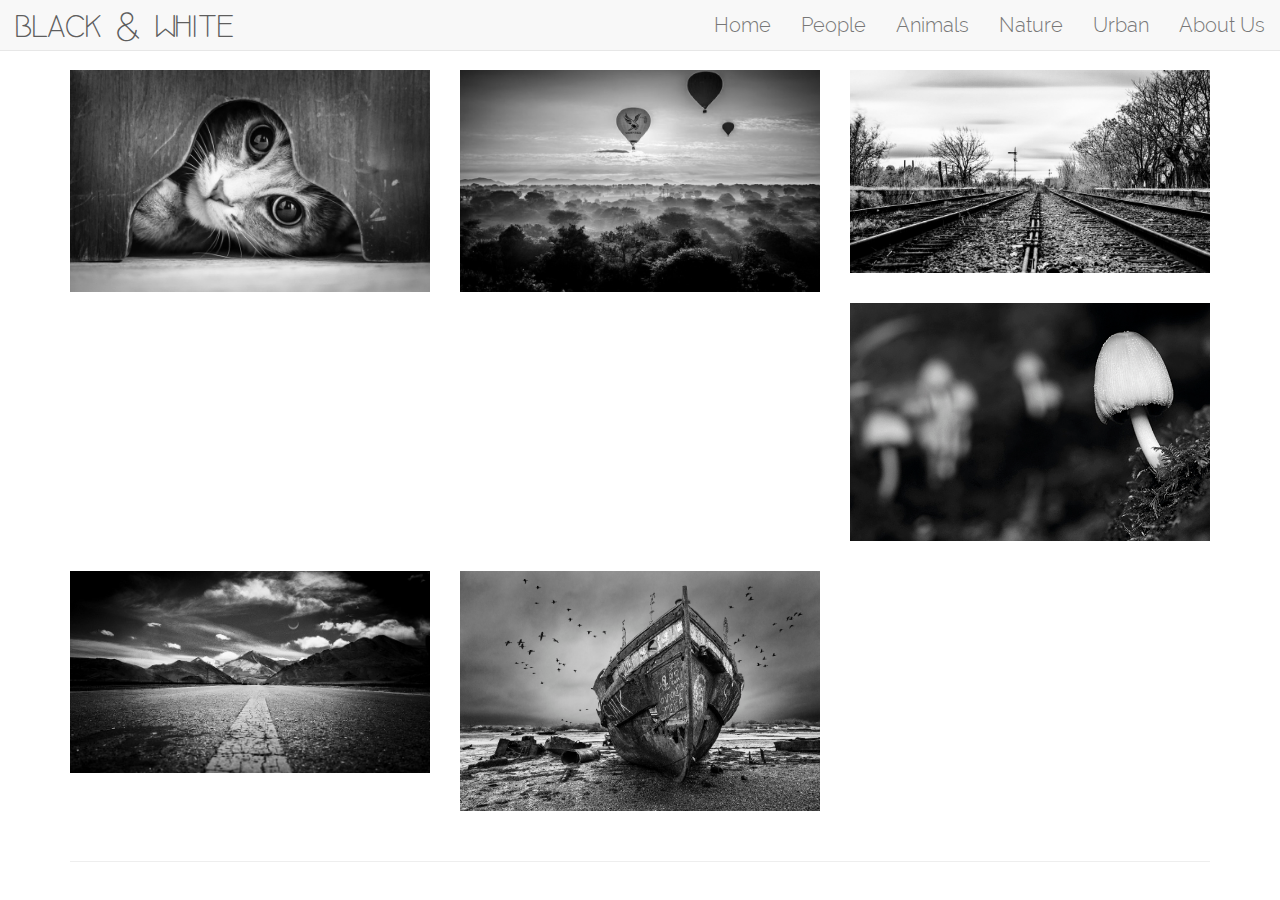
<file: bandw.html>
<!DOCTYPE html>
<html lang="en">
<head>
  <title>Black and White | Photography</title>
  <link rel="stylesheet" type="text/css" href="animals.css">

  <meta charset="utf-8">
    <meta http-equiv="X-UA-Compatible" content="IE=edge">
    <meta name="viewport" content="width=device-width, initial-scale=1">
    <meta name="description" content="">
    <meta name="author" content="">

    <!-- Bootstrap Core CSS -->
    <link href="startbootstrap-creative-gh-pages/vendor/bootstrap/css/bootstrap.min.css" rel="stylesheet">

    <!-- Custom CSS -->
    <link href="startbootstrap-thumbnail-gallery-gh-pages/startbootstrap-thumbnail-gallery-gh-pages/css/thumbnail-gallery.css" rel="stylesheet">

    <body id="page-top">

    <nav id="mainNav" class="navbar navbar-default navbar-fixed-top">
        <div class="container-fluid">
     
            <div class="navbar-header">
                <button type="button" class="navbar-toggle collapsed" data-toggle="collapse" data-target="#bs-example-navbar-collapse-1">
                    <span class="sr-only">Toggle navigation</span> Menu <i class="fa fa-bars"></i>
                </button>
                <a class="navbar-brand page-scroll" href="#page-top" style="font-size: 30px; font-family: Bavro;">BLACK & WHITE</a>
            </div>

            <!-- Collect the nav links, forms, and other content for toggling -->
            <div class="collapse navbar-collapse" id="bs-example-navbar-collapse-1">
                <ul class="nav navbar-nav navbar-right">
                <li>
                        <a class="page-scroll" href="fotografy.html" style="font-family: Raleway; font-size: 20px;">Home</a>
                    </li>
                    <li> 
                        <a class="page-scroll" href="people.html" style="font-family: Raleway; font-size: 20px;"">People</a>
                    </li>
                    <li>
                        <a class="page-scroll" href="animals.html" style="font-family: Raleway; font-size: 20px;"">Animals</a>
                    </li>
                    <li>
                        <a class="page-scroll" href="nature.html" style="font-family: Raleway; font-size: 20px;"">Nature</a>
                    </li>
                    <li>
                        <a class="page-scroll" href="urban.html" style="font-family: Raleway; font-size: 20px;"">Urban</a>
                    </li>
                    
                    <li>
                        <a class="page-scroll" href="aboutus.html" style="font-family: Raleway; font-size: 20px;"">About Us</a>
                    </li>
                </ul>
            </div>
            <!-- /.navbar-collapse -->
        </div>
        <!-- /.container-fluid -->
    </nav>
</head>
<!--<body>
<div class="span6">
<h1 style="padding-left:200px; margin-top: 10px; font-size:60px; font-weight:bold; font-family:Raleway;"">PHOTOGRAPHY</h1>
</div>

<nav class="navbar navbar-default">
  <div class="container">
    
    <!--<div class="navbar-header">
      <button type="button" class="navbar-toggle collapsed" data-toggle="collapse" data-target="#bs-example-navbar-collapse-1" aria-expanded="false">
        <span class="sr-only">Toggle navigation</span>
        <span class="icon-bar"></span>
        <span class="icon-bar"></span>
        <span class="icon-bar"></span>
      </button>
      <a class="navbar-brand" href="#" style="font-family:Raleway; font-size: 30px;"">PEOPLE</a>
    </div>
<ul class="nav nav-tabs nav-justified">
  <li role="presentation"><a href ="C:\Users\ite32c-9\Desktop\Fotografy\Homepage\fotografy.html" style="font-family:Raleway; font-size: 20px;color: black;"">Home</a></li>
  <li role="presentation"><a href="C:\Users\ite32c-9\Downloads\animals.html" style="font-family:Raleway; font-size: 20px; color: black">Animals</a></li>
      <li role="presentation"><a href="#" style="font-family:Raleway; font-size: 20px; color: black">Nature</a></li>
    <li role="presentation"><a href="#" style="font-family:Raleway; font-size: 20px; color: black">Urban</a></li>
  <li role="presentation"><a href="#" style="font-family:Raleway; font-size: 20px;color: black;">Black & White</a></li>
  <li role="presentation"><a href="#" style="font-family:Raleway; font-size: 20px;color: black;">About Us</a></li>
    <! Collect the nav links, forms, and other content for toggling -->
    
    <!--</div><! /.navbar-collapse -->
  <!--</div><! /.container-fluid -->
<!--</nav>
<!grid-->
    
    
             <div class="container">

        <div class="row">

          

           <div class="col-lg-4 col-md-5 col-xs-6 thumb">
                <a class="ib-image" href="#">
                    <img class="img-responsive" src="bw/bw1.jpg" alt="">
                </a>
            </div>
            <div class="col-lg-4 col-md-5 col-xs-6 thumb">
                <a class="ib-image" href="#">
                    <img class="img-responsive" src="bw/bw2.jpg" alt="">
                </a>
            </div>
            <div class="col-lg-4 col-md-5 col-xs-6 thumb">
                <a class="ib-image" href="#">
                    <img class="img-responsive" src="bw/bw3.jpg" alt="">
                </a>
            </div>
            <div class="col-lg-4 col-md-5 col-xs-6 thumb">
                <a class="ib-image" href="#">
                    <img class="img-responsive" src="bw/bw4.jpg" alt="">
                </a>
            </div>
            <div class="col-lg-4 col-md-5 col-xs-6 thumb">
                <a class="ib-image" href="#">
                    <img class="img-responsive" src="bw/bw5.jpg" alt="">
                </a>
            </div>
            <div class="col-lg-4 col-md-5 col-xs-6 thumb">
                <a class="ib-image" href="#">
                    <img class="img-responsive" src="bw/bw6.jpg" alt="">
                </a>
            </div>
            
        </div>

        <hr>




    <script src="js/jquery.js"></script>

    
    <script src="js/bootstrap.min.js"></script>

<!--grid-->
</div>
</body>
</html>
</file>
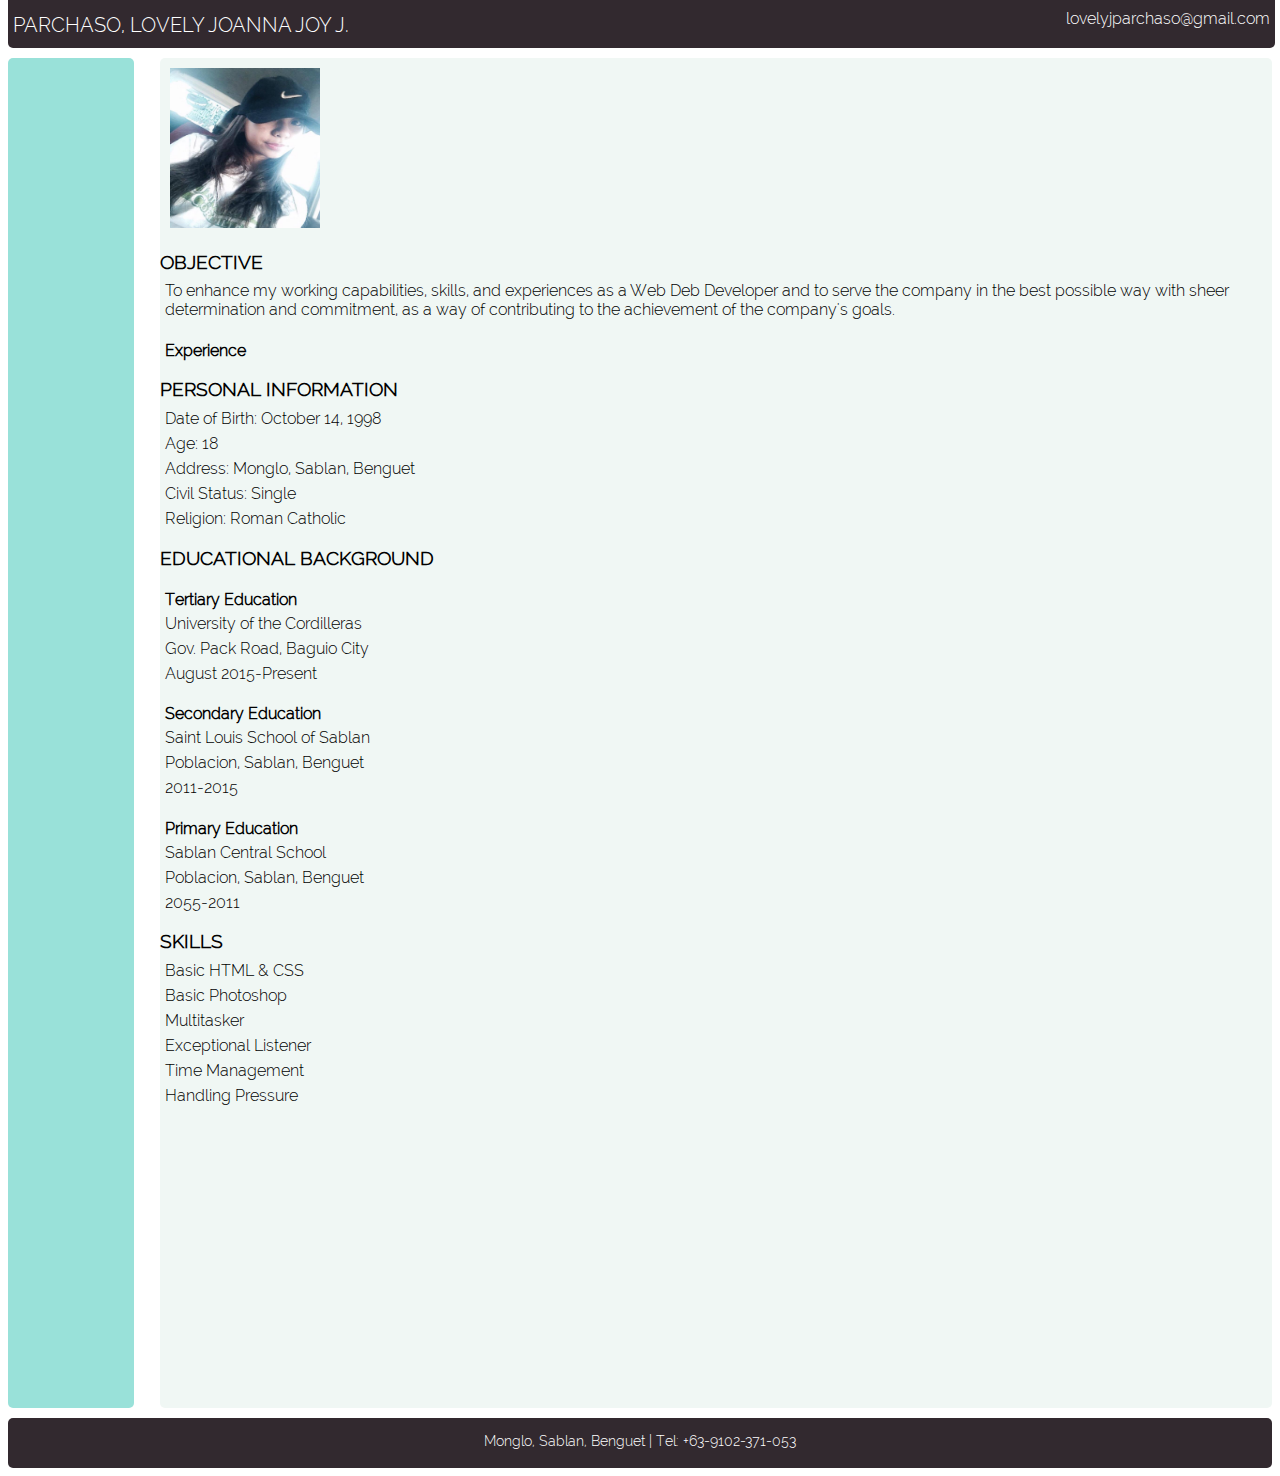
<file: Parchaso_Resume.html>
<!DOCTYPE html>
<html>
	<head>
		<link type="text/css" rel="stylesheet" href="style2.css"/>
		<title>My Resume</title>
		<link rel="shortcut icon" href="C:\Users\ite32c-9\Documents\download.ico" />
	</head>
	<body>
		<div id="header">
			<p id="name">PARCHASO, LOVELY JOANNA JOY J.</p>
			<a href="lovelyjparchaso@gmail.com"><p id="email">lovelyjparchaso@gmail.com</p></a>
		</div>
		<div class="left"></div>

		<div class="right">
			<img class="img" src="tb.jpg">

			<h3>OBJECTIVE</h3>
			<p>To enhance my working capabilities, skills, and experiences as a Web Deb Developer and to serve the company in the best possible way with sheer determination and commitment, as a way of contributing to the achievement of the company's goals.</p>
			<h4>Experience</h4>
			
			<h3>PERSONAL INFORMATION</h3>
			<p>Date of Birth: October 14, 1998</p>
			<p>Age: 18</p>
			<p>Address: Monglo, Sablan, Benguet</p>
			<p>Civil Status: Single</p>
			<p>Religion: Roman Catholic</p>
			
			<h3>EDUCATIONAL BACKGROUND</h3>
			<h4>Tertiary Education</h4>
			<p>University of the Cordilleras</p>
			<p>Gov. Pack Road, Baguio City</p>
			<p>August 2015-Present</p>
			
			<h4>Secondary Education</h4>
			<p>Saint Louis School of Sablan</p>
			<p>Poblacion, Sablan, Benguet</p>
			<p>2011-2015</p>
			
			<h4>Primary Education</h4>
			<p>Sablan Central School</p>
			<p>Poblacion, Sablan, Benguet</p>
			<p>2055-2011</p>
			
			
			<h3>SKILLS</h3>
			<p>Basic HTML & CSS</p>
			<p>Basic Photoshop</p>
			<p>Multitasker</p>
			<p>Exceptional Listener</p>
			<p>Time Management</p>
			<p>Handling Pressure</p>
			
		</div>
		<div id="footer">
			<p>Monglo, Sablan, Benguet | Tel: +63-9102-371-053</p>
		</div>
	</body>
</html>
</file>
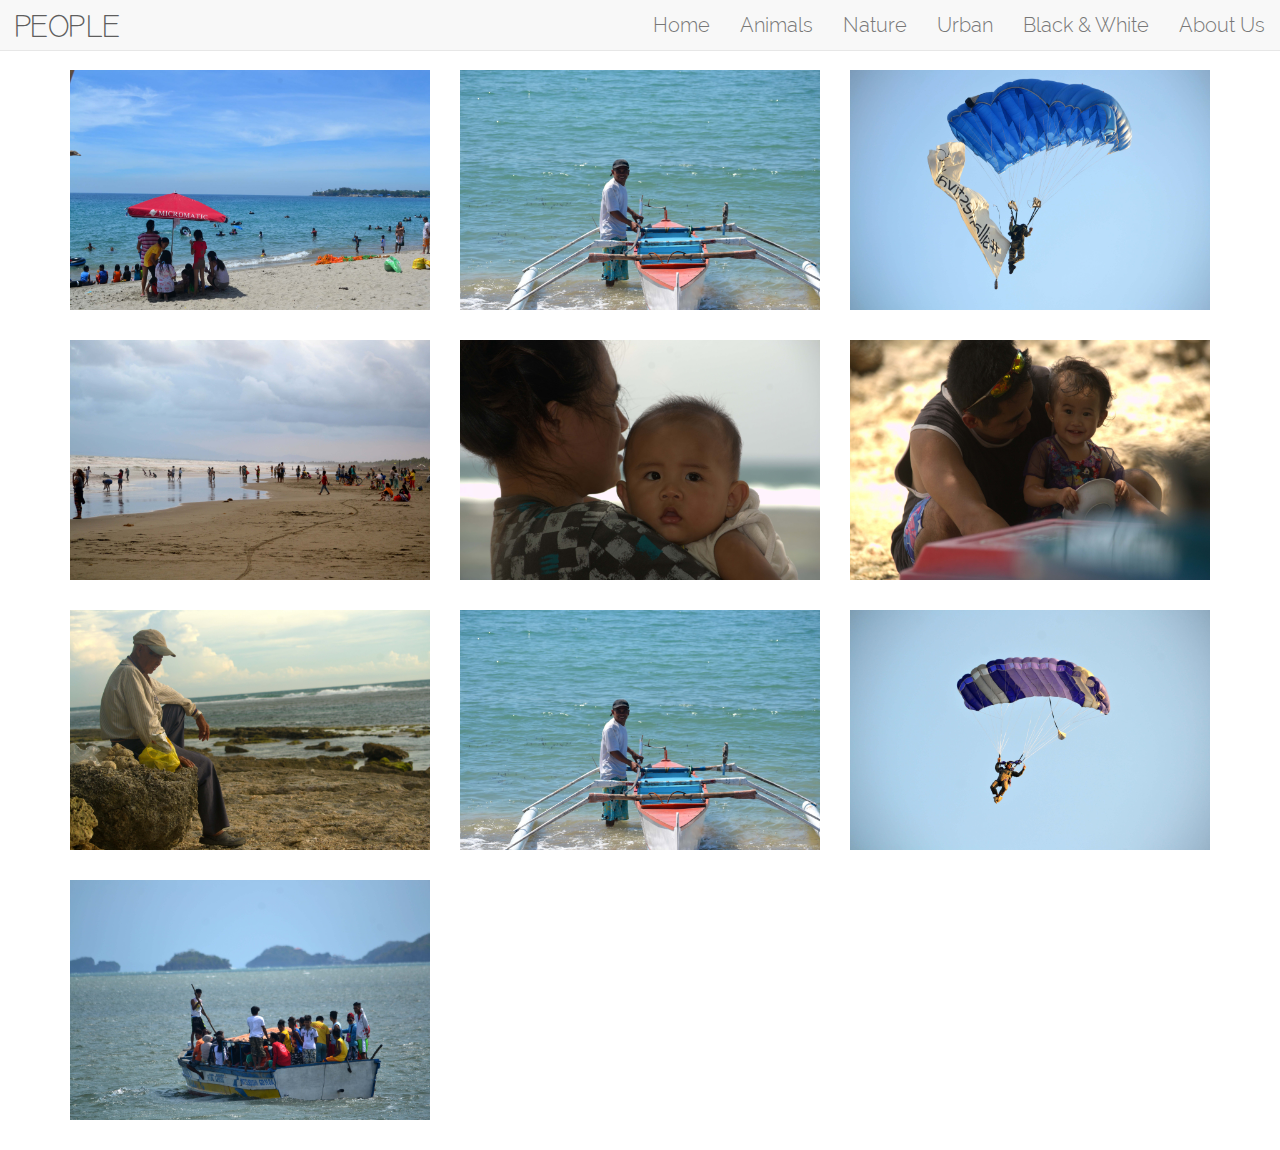
<file: people.html>
<!DOCTYPE html>
<html lang="en">
<head>
  <title>People | Photography</title>
  <link rel="stylesheet" type="text/css" href="animals.css">

  <meta charset="utf-8">
    <meta http-equiv="X-UA-Compatible" content="IE=edge">
    <meta name="viewport" content="width=device-width, initial-scale=1">
    <meta name="description" content="">
    <meta name="author" content="">

    <!-- Bootstrap Core CSS -->
    <link href="startbootstrap-creative-gh-pages/vendor/bootstrap/css/bootstrap.min.css" rel="stylesheet">

    <!-- Custom CSS -->
    <link href="startbootstrap-thumbnail-gallery-gh-pages/startbootstrap-thumbnail-gallery-gh-pages/css/thumbnail-gallery.css" rel="stylesheet">

    <body id="page-top">

    <nav id="mainNav" class="navbar navbar-default navbar-fixed-top">
        <div class="container-fluid">
     
            <div class="navbar-header">
                <button type="button" class="navbar-toggle collapsed" data-toggle="collapse" data-target="#bs-example-navbar-collapse-1">
                    <span class="sr-only">Toggle navigation</span> Menu <i class="fa fa-bars"></i>
                </button>
                <a class="navbar-brand page-scroll" href="#page-top" style="font-size: 30px; font-family: Bavro;">People</a>
            </div>

            <!-- Collect the nav links, forms, and other content for toggling -->
            <div class="collapse navbar-collapse" id="bs-example-navbar-collapse-1">
                <ul class="nav navbar-nav navbar-right">
                <li>
                        <a class="page-scroll" href="fotografy.html" style="font-family: Raleway; font-size: 20px;">Home</a>
                    </li>
                    <li>
                        <a class="page-scroll" href="animals.html" style="font-family: Raleway; font-size: 20px;"">Animals</a>
                    </li>
                    <li>
                        <a class="page-scroll" href="nature.html" style="font-family: Raleway; font-size: 20px;"">Nature</a>
                    </li>
                    <li>
                        <a class="page-scroll" href="urban.html" style="font-family: Raleway; font-size: 20px;"">Urban</a>
                    </li>
                    <li> 
                        <a class="page-scroll" href="bandw.html" style="font-family: Raleway; font-size: 20px;"">Black & White</a>
                    </li>
                    <li>
                        <a class="page-scroll" href="aboutus.html" style="font-family: Raleway; font-size: 20px;"">About Us</a>
                    </li>
                </ul>
            </div>
            <!-- /.navbar-collapse -->
        </div>
        <!-- /.container-fluid -->
    </nav>
</head>
<!--<body>
<div class="span6">
<h1 style="padding-left:200px; margin-top: 10px; font-size:60px; font-weight:bold; font-family:Raleway;"">PHOTOGRAPHY</h1>
</div>

<nav class="navbar navbar-default">
  <div class="container">
    
    <!--<div class="navbar-header">
      <button type="button" class="navbar-toggle collapsed" data-toggle="collapse" data-target="#bs-example-navbar-collapse-1" aria-expanded="false">
        <span class="sr-only">Toggle navigation</span>
        <span class="icon-bar"></span>
        <span class="icon-bar"></span>
        <span class="icon-bar"></span>
      </button>
      <a class="navbar-brand" href="#" style="font-family:Raleway; font-size: 30px;"">PEOPLE</a>
    </div>
<ul class="nav nav-tabs nav-justified">
  <li role="presentation"><a href ="C:\Users\ite32c-9\Desktop\Fotografy\Homepage\fotografy.html" style="font-family:Raleway; font-size: 20px;color: black;"">Home</a></li>
  <li role="presentation"><a href="C:\Users\ite32c-9\Downloads\animals.html" style="font-family:Raleway; font-size: 20px; color: black">Animals</a></li>
      <li role="presentation"><a href="#" style="font-family:Raleway; font-size: 20px; color: black">Nature</a></li>
    <li role="presentation"><a href="#" style="font-family:Raleway; font-size: 20px; color: black">Urban</a></li>
  <li role="presentation"><a href="#" style="font-family:Raleway; font-size: 20px;color: black;">Black & White</a></li>
  <li role="presentation"><a href="#" style="font-family:Raleway; font-size: 20px;color: black;">About Us</a></li>
    <! Collect the nav links, forms, and other content for toggling -->
    
    <!--</div><! /.navbar-collapse -->
  <!--</div><! /.container-fluid -->
<!--</nav>
<!grid-->
    
    
             <div class="container">

        <div class="row">

          

           <div class="col-lg-4 col-md-5 col-xs-6 thumb">
                <a class="ib-image" href="#">
                    <img class="img-responsive" src="people/DSC_0588.JPG" alt="">
                </a>
            </div>
            <div class="col-lg-4 col-md-5 col-xs-6 thumb">
                <a class="ib-image" href="#">
                    <img class="img-responsive" src="people/DSC_0641.JPG" alt="">
                </a>
            </div>
            <div class="col-lg-4 col-md-5 col-xs-6 thumb">
                <a class="ib-image" href="#">
                    <img class="img-responsive" src="people/DSC_0021.JPG" alt="">
                </a>
            </div>
            <div class="col-lg-4 col-md-5 col-xs-6 thumb">
                <a class="ib-image" href="#">
                    <img class="img-responsive" src="people/DSC_0116.JPG" alt="">
                </a>
            </div>
            <div class="col-lg-4 col-md-5 col-xs-6 thumb">
                <a class="ib-image" href="#">
                    <img class="img-responsive" src="people/DSC_0134.jpg" alt="">
                </a>
            </div>
            <div class="col-lg-4 col-md-5 col-xs-6 thumb">
                <a class="ib-image" href="#">
                    <img class="img-responsive" src="people/DSC_0136.jpg" alt="">
                </a>
            </div>
            <div class="col-lg-4 col-md-5 col-xs-6 thumb">
                <a class="ib-image" href="#">
                    <img class="img-responsive" src="people/DSC_0254.jpg" alt="">
                </a>
            </div>
            
            <div class="col-lg-4 col-md-5 col-xs-6 thumb">
                <a class="ib-image" href="#">
                    <img class="img-responsive" src="people/DSC_0641.JPG" alt="">
                </a>
            </div>
            <div class="col-lg-4 col-md-5 col-xs-6 thumb">
                <a class="ib-image" href="#">
                    <img class="img-responsive" src="people/DSC_1014.JPG" alt="">
                </a>
            </div>
            <div class="col-lg-4 col-md-5 col-xs-6 thumb">
                <a class="ib-image" href="#">
                    <img class="img-responsive" src="people/DSC_5873.JPG" alt="">
                </a>
            </div>
           

        <hr>




    <script src="js/jquery.js"></script>

    
    <script src="js/bootstrap.min.js"></script>

<!--grid-->
</div>
</body>
</html>
</file>
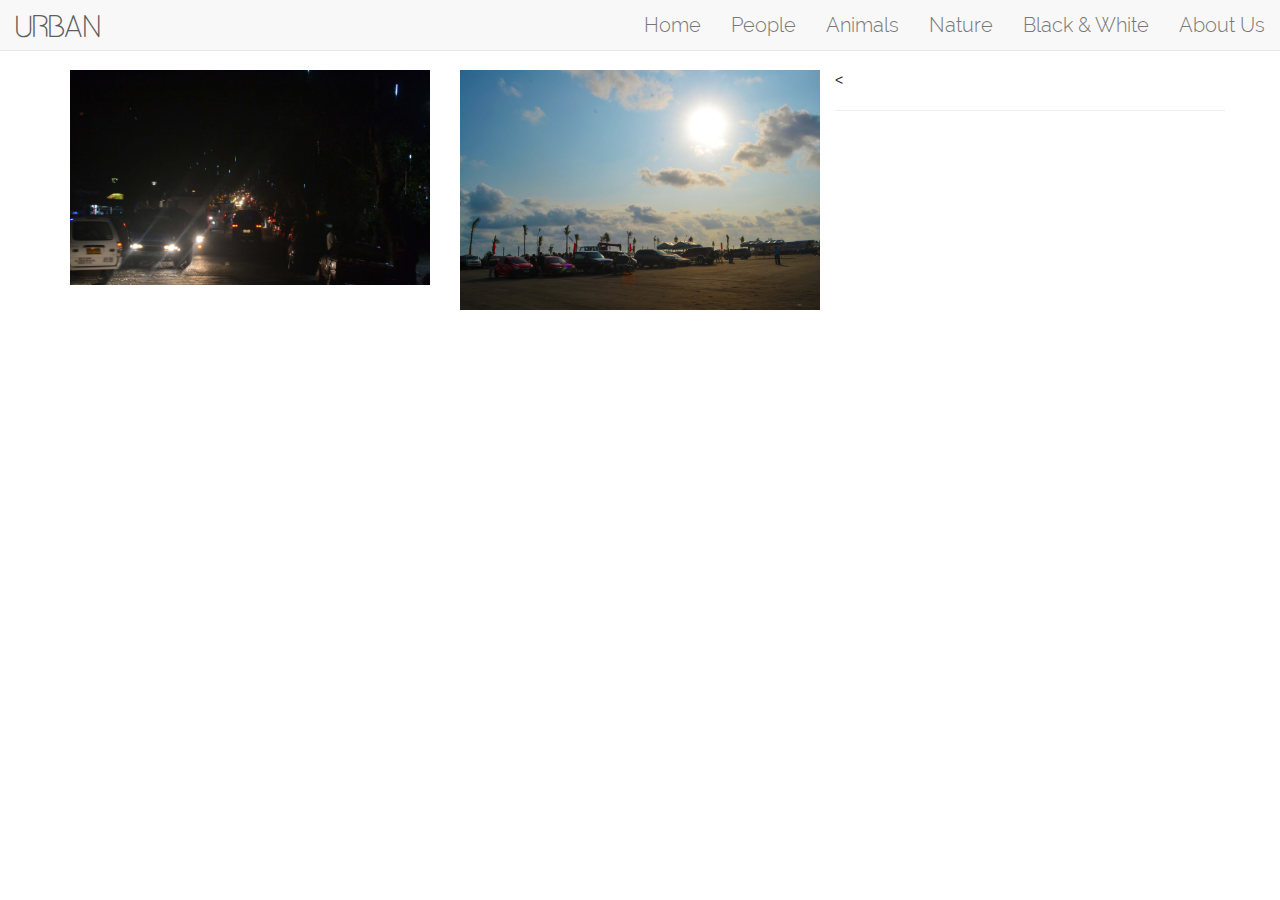
<file: urban.html>
<!DOCTYPE html>
<html lang="en">
<head>
  <title>Urban | Photography</title>
  <link rel="stylesheet" type="text/css" href="animals.css">

  <meta charset="utf-8">
    <meta http-equiv="X-UA-Compatible" content="IE=edge">
    <meta name="viewport" content="width=device-width, initial-scale=1">
    <meta name="description" content="">
    <meta name="author" content="">

    <!-- Bootstrap Core CSS -->
    <link href="startbootstrap-creative-gh-pages/vendor/bootstrap/css/bootstrap.min.css" rel="stylesheet">

    <!-- Custom CSS -->
    <link href="startbootstrap-thumbnail-gallery-gh-pages/startbootstrap-thumbnail-gallery-gh-pages/css/thumbnail-gallery.css" rel="stylesheet">

    <body id="page-top">

    <nav id="mainNav" class="navbar navbar-default navbar-fixed-top">
        <div class="container-fluid">
     
            <div class="navbar-header">
                <button type="button" class="navbar-toggle collapsed" data-toggle="collapse" data-target="#bs-example-navbar-collapse-1">
                    <span class="sr-only">Toggle navigation</span> Menu <i class="fa fa-bars"></i>
                </button>
                <a class="navbar-brand page-scroll" href="#page-top" style="font-size: 30px; font-family: Bavro;">URBAN</a>
            </div>

            <!-- Collect the nav links, forms, and other content for toggling -->
            <div class="collapse navbar-collapse" id="bs-example-navbar-collapse-1">
                <ul class="nav navbar-nav navbar-right">
                <li>
                        <a class="page-scroll" href="fotografy.html" style="font-family: Raleway; font-size: 20px;">Home</a>
                    </li>
                    <li>
                        <a class="page-scroll" href="people.html" style="font-family: Raleway; font-size: 20px;"">People</a>
                    </li>
                    <li>
                        <a class="page-scroll" href="animals.html" style="font-family: Raleway; font-size: 20px;"">Animals</a>
                    </li>
                    <li>
                        <a class="page-scroll" href="nature.html" style="font-family: Raleway; font-size: 20px;"">Nature</a>
                    </li>
                    
                    <li> 
                        <a class="page-scroll" href="bandw.html" style="font-family: Raleway; font-size: 20px;"">Black & White</a>
                    </li>
                    <li>
                        <a class="page-scroll" href="aboutus.html" style="font-family: Raleway; font-size: 20px;"">About Us</a>
                    </li>
                </ul>
            </div>
            <!-- /.navbar-collapse -->
        </div>
        <!-- /.container-fluid -->
    </nav>
</head>
<!--<body>
<div class="span6">
<h1 style="padding-left:200px; margin-top: 10px; font-size:60px; font-weight:bold; font-family:Raleway;"">PHOTOGRAPHY</h1>
</div>

<nav class="navbar navbar-default">
  <div class="container">
    
    <!--<div class="navbar-header">
      <button type="button" class="navbar-toggle collapsed" data-toggle="collapse" data-target="#bs-example-navbar-collapse-1" aria-expanded="false">
        <span class="sr-only">Toggle navigation</span>
        <span class="icon-bar"></span>
        <span class="icon-bar"></span>
        <span class="icon-bar"></span>
      </button>
      <a class="navbar-brand" href="#" style="font-family:Raleway; font-size: 30px;"">PEOPLE</a>
    </div>
<ul class="nav nav-tabs nav-justified">
  <li role="presentation"><a href ="C:\Users\ite32c-9\Desktop\Fotografy\Homepage\fotografy.html" style="font-family:Raleway; font-size: 20px;color: black;"">Home</a></li>
  <li role="presentation"><a href="C:\Users\ite32c-9\Downloads\animals.html" style="font-family:Raleway; font-size: 20px; color: black">Animals</a></li>
      <li role="presentation"><a href="#" style="font-family:Raleway; font-size: 20px; color: black">Nature</a></li>
    <li role="presentation"><a href="#" style="font-family:Raleway; font-size: 20px; color: black">Urban</a></li>
  <li role="presentation"><a href="#" style="font-family:Raleway; font-size: 20px;color: black;">Black & White</a></li>
  <li role="presentation"><a href="#" style="font-family:Raleway; font-size: 20px;color: black;">About Us</a></li>
    <! Collect the nav links, forms, and other content for toggling -->
    
    <!--</div><! /.navbar-collapse -->
  <!--</div><! /.container-fluid -->
<!--</nav>
<!grid-->
    
    
             <div class="container">

        <div class="row">

          

           <div class="col-lg-4 col-md-5 col-xs-6 thumb">
                <a class="ib-image" href="#">
                    <img class="img-responsive" src="urban/DSC_1008.JPG" alt="">
                </a>
            </div>
            <div class="col-lg-4 col-md-5 col-xs-6 thumb">
                <a class="ib-image" href="#">
                    <img class="img-responsive" src="urban/DSC_5835.JPG" alt="">
                </a>
            </div>
            <

        <hr>




    <script src="js/jquery.js"></script>

    
    <script src="js/bootstrap.min.js"></script>

<!--grid-->
</div>
</body>
</html>
</file>
<file: animals.css>
@font-face {
  font-family: 'Raleway';
  src: url('Raleway-Light.ttf');
}

@font-face {
  font-family: 'Bavro';
  src: url('Bavro-Regular.ttf');
}

.page-header{
	font-size: 100px;
	padding-left: 300px;
	margin-bottom: 2px;

}

.animals{
	padding-left: 300px;
	display: inline;
	font-size: 35px;

}

/*menu

.nav a{
	display: inline-block;
    color: black;
    text-align: left;
    padding: 14px 16px;
    text-decoration: none;
    font-size: 20px;
}

.nav a:hover{
    color: gray;
}



.nav li{
    display:inline;
}

.nav li~li{
	border-left: 2px solid #000000;
}

/*menu*/



.people{
	height: 675px;
	width: 1422px;
	text-align: center;
}
</file>
<file: style2.css>
@font-face {
  font-family: 'Raleway';
  src: url('Raleway-Light.ttf');
}

div {
	border-radius: 5px;
}

#header {
	z-index: 1;
	position: fixed;
	width: 99%;
	margin-top: -20px;
	height: 60px;
	background-color: #32292f;
	margin-bottom: 10px;
	font-family: Raleway;
}

#name {
	float:left;
	margin-left: 5px;
	padding-top: 5px;
	font-size: 20px;
	font-family: Raleway;
	color: #ffffff;
}

#email{
	float:right;
	margin-right: 5px;
	padding-top: 5px;
	font-size: 16px;
	font-family: Raleway;
	color: #ffffff;
}

h4 {
	margin-left: 5px;
	margin-bottom: 15px;
	font-family: Raleway;
}

.right p {
	margin-left: 5px;
	margin-right: 5px;
	margin-top: -10px;
	font-family: Raleway;
	color: #000000;
}

li {
	list-style-type: square;
	font-family: Raleway;
}

a:hover {
	font-weight: bold;
}

.left {
	position: relative;
	float: left;
	margin-top: 50px;
	width: 10%;
	height: 1350px;
	background-color: #99e1d9;
	margin-bottom: 10px;
	font-family: Raleway;
}

.right {
	position: relative;
	float: right;
	margin-top: 50px;
	width: 88%;
	height: 1350px;
	background-color: #f0f7f4;
	margin-bottom: 10px;
	font-family: Raleway;
}

#footer {
	position: relative;
	height: 50px;
	background-color: #32292f;
	clear: both;
	font-family: Raleway;
	font-size: 14px;
	text-align: center;
	color: #ffffff;
}

#footer p {
	position: relative;
	padding-top: 15px;
	font-family: Raleway;
}

.img{
	width: 150px;
	height: 160px;
	padding-top: 10px;
	padding-left: 10px;
}
</file>
<file: startbootstrap-thumbnail-gallery-gh-pages/startbootstrap-thumbnail-gallery-gh-pages/css/thumbnail-gallery.css>
/*!
 * Start Bootstrap - Thumbnail Gallery (http://startbootstrap.com/)
 * Copyright 2013-2016 Start Bootstrap
 * Licensed under MIT (https://github.com/BlackrockDigital/startbootstrap/blob/gh-pages/LICENSE)
 */

body {
    padding-top: 70px; /* Required padding for .navbar-fixed-top. Change if height of navigation changes. */
}

.thumb {
    margin-bottom: 30px;
}

footer {
    margin: 50px 0;
}
</file>
